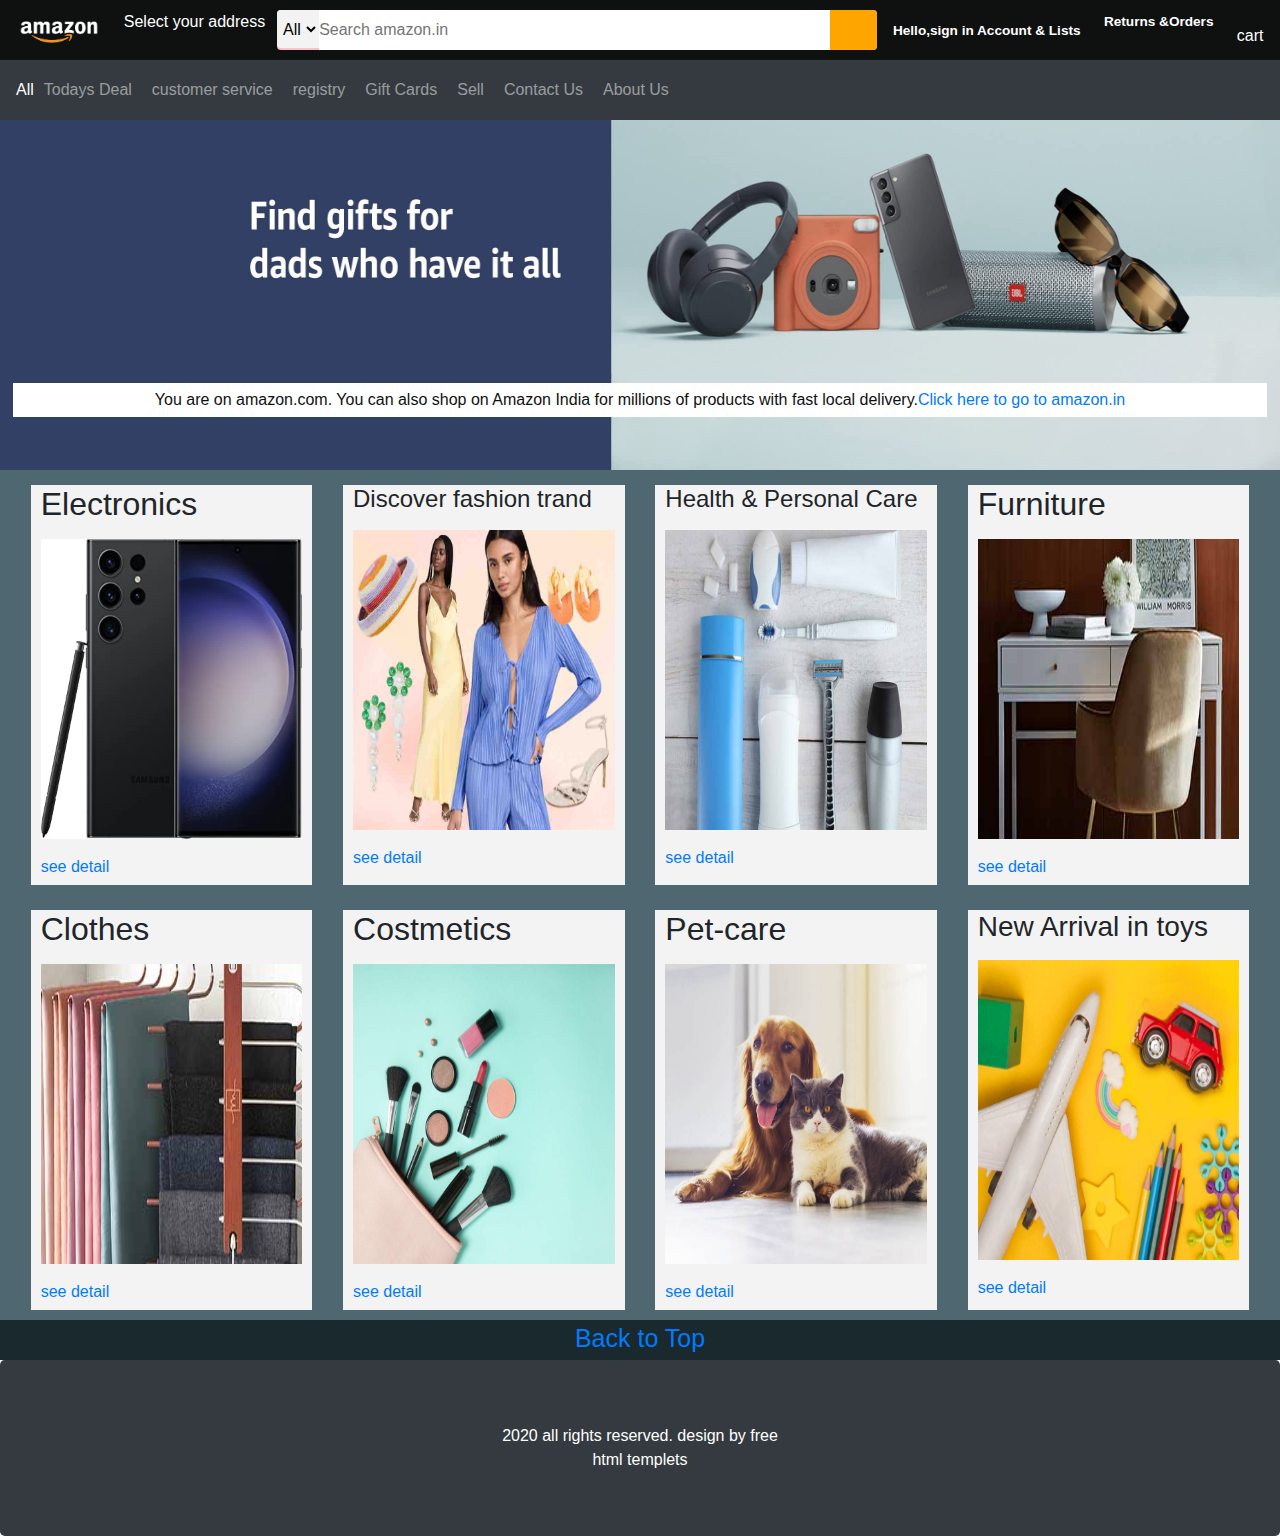
<file: index.html>
<!DOCTYPE html>
<html lang="en">
<head>
    <meta charset="UTF-8">
    <meta name="viewport" content="width=device-width, initial-scale=1.0">
    <title>Amazon</title>
    <link rel="stylesheet" href="css.css">
    <link rel="stylesheet" href="https://cdnjs.cloudflare.com/ajax/libs/font-awesome/6.4.0/css/all.min.css" integrity="sha512-iecdLmaskl7CVkqkXNQ/ZH/XLlvWZOJyj7Yy7tcenmpD1ypASozpmT/E0iPtmFIB46ZmdtAc9eNBvH0H/ZpiBw==" crossorigin="anonymous" referrerpolicy="no-referrer" />
    <link rel="stylesheet" href="bootstrap.css">
</head>
<body>
    <header class="sticky-top">
        <div class="navbar1" id="home">
            <div class=" logo1 border1">
                <img src="amazon_logo.png" alt="">
            </div>
            <div class="nav-add1 border1">
               
                <div class="icon1">
                    <i class="fa-solid fa-location-dot"></i>
                    <p class="p2">Select your address </p>
                </div>
            </div>
            <div class="nav-search1">
                <select class="search1">
                    <option value="all">All</option>
                </select>
                <input placeholder="Search amazon.in" class="search2">
                <div class="seach3"><i class="fa-solid fa-magnifying-glass"></i></div>
            </div>
            <div class="sign-nav1 border1">
                
                <a  href="login1.html" class="nav2" target="_blank">
                    Hello,sign in
                    Account & Lists</a>
            </div>
            <div class="nav-return1 border1">
                
                <p class="nav2">
                    Returns
                    &Orders</p>
                
            </div>
            <div class="nav-cart1 border1">
                <i class="fa-solid fa-cart-arrow-down"></i>
                cart
            </div>
        </div>
        <nav class=" sticky-top navbar navbar-expand-sm bg-dark navbar-dark ">
            <a href="#" style="color: white;">
                <i class="fa-solid fa-bars"></i>
                All
            </a>
            <button class="navbar-toggler" type="button" data-toggle="collapse">
                <span class="navbar-toggler-icon"></span>
            </button>
            <div class="collapse navbar-collapse">
                <ul class="navbar-nav" style="color:white;">
                    <li class="nav-item border1">
                        <a href="#" class="nav-link">Todays Deal</a>
                    </li>
                    <li class="nav-item border1">
                        <a href="#" class="nav-link">customer service</a>
                    </li>
                    <li class="nav-item border1">
                        <a href="#" class="nav-link">registry</a>
                    </li>
                    <li class="nav-item border1">
                        <a href="#" class="nav-link">Gift Cards</a>
                    </li>
                    <li class="nav-item border1">
                        <a href="#" class="nav-link">Sell</a>
                    </li>
                    <li class="nav-item border1">
                        <a href="contact.html" class="nav-link" target="_blank">Contact Us</a>
                    </li>
                    <li class="nav-item border1">
                        <a href="#" class="nav-link">About Us</a>
                    </li>
                </ul>
            </div>
        </nav>
    </header>
    <div class="hero1">
        <div class="hero-text1 ">
            You are on amazon.com. You can also shop on Amazon India for millions of products with fast local delivery.<a href="">Click here to go to amazon.in</a> 

        </div>
    </div>
    <div class="shop">
        <div class="box">
            <div class="b-con">
                <h2>Electronics</h2>
                <div class="box-img" style="background-image: url('box4_image.jpg');"></div>
                <a href="mobile.html">see detail</a>
            </div>
        </div>
        
        <div class="box">
            <div class="b-con">
                <h4>Discover fashion trand</h4>
                <div class="box-img" style="background-image: url('box8_image.jpg');"></div>
                <a href="">see detail</a>
            </div>
        </div>
        <div class="box">
            <div class="b-con">
                <h4>Health & Personal Care</h4>
                <div class="box-img" style="background-image: url('box2_image.jpg');"></div>
                <a href="">see detail</a>
            </div>
        </div>
        <div class=" box">
            <div class="b-con">
                <h2>Furniture</h2>
                <div class="box-img" style="background-image: url('box3_image.jpg');"></div>
                <a href="">see detail</a>
            </div>
        </div>
        
        <div class="box">
            <div class="b-con">
                <h2>Clothes</h2>
                <div class="box-img" style="background-image: url('box1_image.jpg');"></div>
                <a href="">see detail</a>
            </div>
        </div>
        <div class="box">
            <div class="b-con">
                <h2>Costmetics</h2>
                <div class="box-img" style="background-image: url('box5_image.jpg');"></div>
                <a href="">see detail</a>
            </div>
        </div>
        <div class="box">
            <div class="b-con">
                <h2>Pet-care</h2>
                <div class="box-img" style="background-image: url('box6_image.jpg');"></div>
                <a href="">see detail</a>
            </div>
        </div>
        <div class="box">
            <div class="b-con">
                <h3>New Arrival in toys</h3>
                <div class="box-img" style="background-image: url('box7_image.jpg');"></div>
                <a href="">see detail</a>
            </div>
        </div>
    </div>
</div>
<footer class="">
    <div class="f1 text-center text-light">
        <a href="index.html">Back to Top</a>
    </div>
    <div class="jumbotron text-center bg-dark" style="margin-bottom: 0;" >
            
        2020 all rights reserved. design by free<br /> html templets
    </div>


</footer>
</body>
</html>
</file>
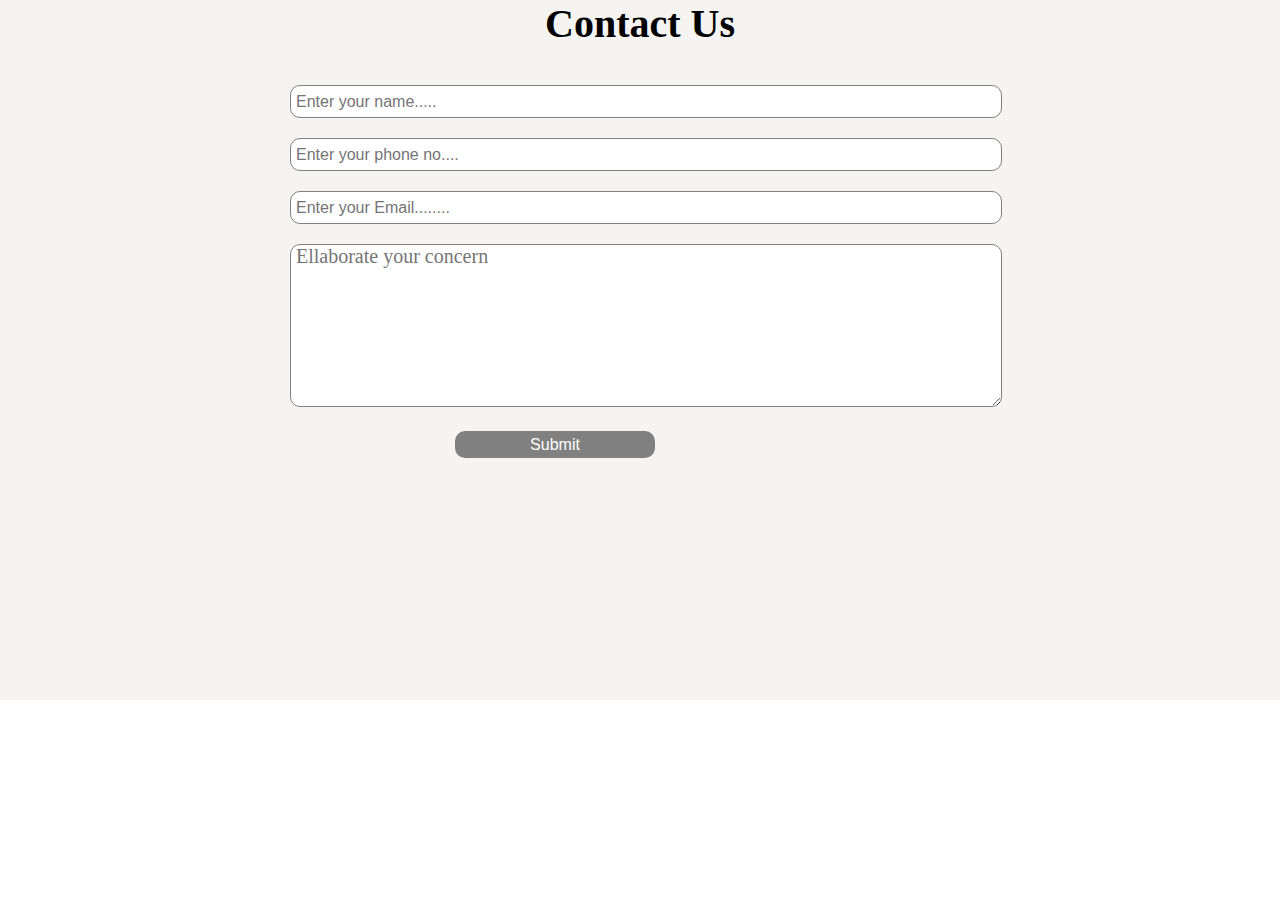
<file: contact.html>
<!DOCTYPE html>
<html lang="en">
<head>
    <meta charset="UTF-8">
    <meta name="viewport" content="width=device-width, initial-scale=1.0">
    <title>Document</title>
    <style>
        *{
            margin: 0px;
            padding: 0px;
        }
    .contact{
	background: #f5f4f3;
	
    }
    .text-center{
        text-align: center;
    }
    .form{
        max-width: 700px;
        margin: auto;
    }
    .form input{
        width: 100%;
        height: 27px;
        margin-top: 20px;
        font-size: 16px;
        border-radius: 10px ;
        border: 1px solid grey;
        padding: 2px 5px;
    }
    textarea{
        width: 100%;
        margin-top: 20px;
        font-size: 20px;
        border-radius: 10px ;
        border: 1px solid grey;
        padding: 0px 5px;
        font-family: vardana;
    }
    .submit input{
        width: 200px;
        background: grey;
        color: white;
        border: 2px solid grey;
        text-align: center;
        align-items: center;
        border-radius: 10px;
        margin: auto;
        margin-top: 20px;
        margin-left: 165px;
    }
    .submit input:hover{
        color: black ;
    }
    section{
            margin: auto;
         height: 700px;
    }
   h1{
    font-size: 40px;
    font-weight: bold;
   }

 </style>
</head>
<body>
    <section class="contact">
		<h1 class="text-center">Contact Us</h1><br>
        <form action="index.html" target="_blank">
		<div class="form">
			 <input type="text" name="name" id="name" placeholder="Enter your name.....">
		</div>
		<div class="form">
			<input type="number" name="phone" id="phone" placeholder="Enter your phone no....">
		</div>
		<div class="form">
			<input type="email" name="email" id="email" placeholder="Enter your Email........">
		</div>
		<div class="form">
			<textarea cols="50" rows="7" placeholder="Ellaborate your concern"></textarea>
		</div>
		<div class="form submit" >
			<input type="submit" name="submit" value="Submit">
		</div>
    </form>
	</section>
	
	
</body>
</html>
</file>
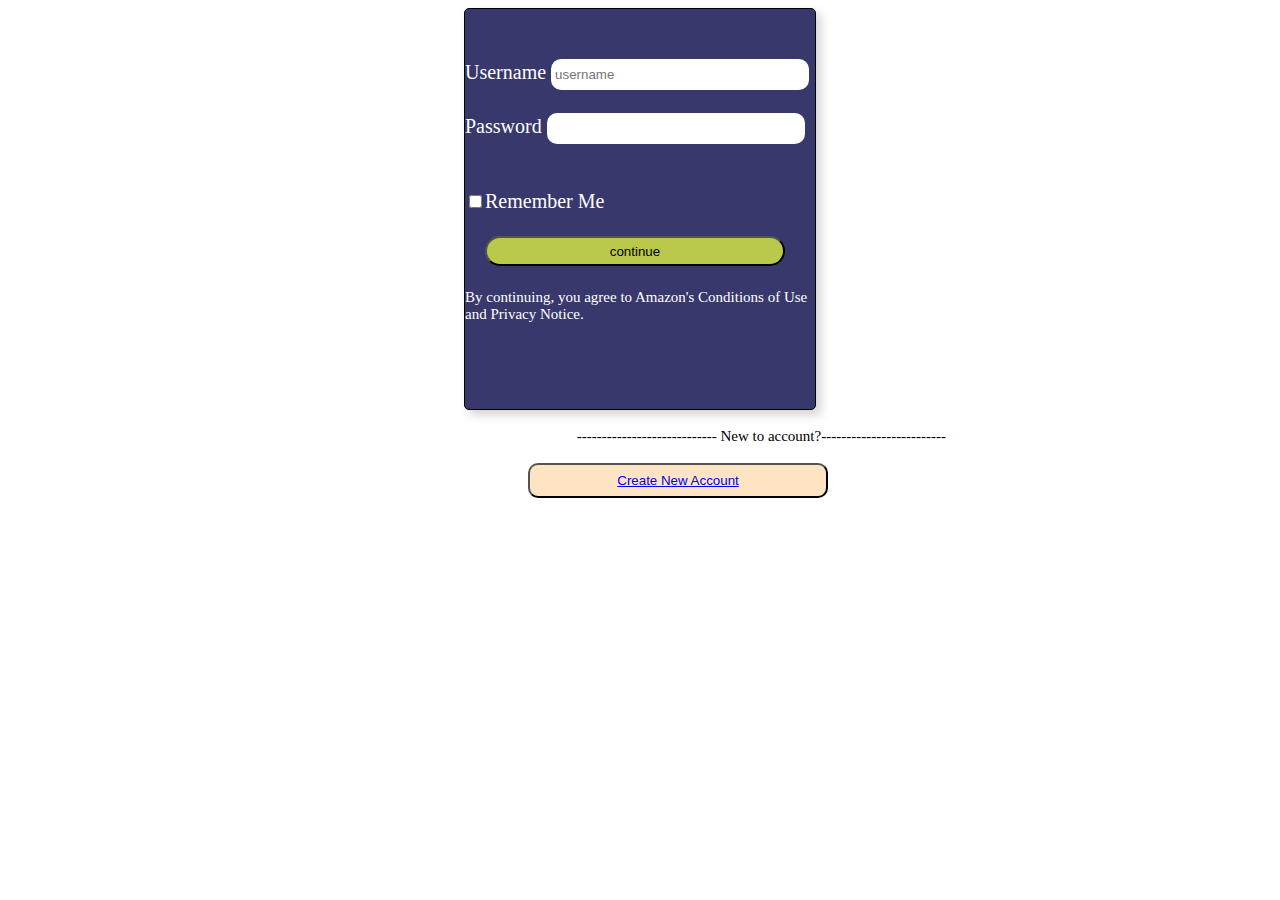
<file: login1.html>
<!DOCTYPE html>
<html lang="en">
<head>
    <meta charset="UTF-8">
    <meta name="viewport" content="width=device-width, initial-scale=1.0">
    <title>Log in page</title>
    <style>
        .log1{
            height: 400px;
            width: 350px;
            border: 1px solid black;
            border-radius: 5px;
            margin: auto;
            background-color: rgb(56, 56, 108);
            color: white;
            font-size: 20px;
            box-shadow: 5px 5px 10px rgba(208, 204, 204, 0.868);
        }
        .u1{
            
            height: 25px;
            
            border: 2px solid white;
            width: 250px;
            border-radius: 10px;
        }
        #c{
            height: 30px;
            width: 300px;
            background: rgb(186, 200, 76);
            border-radius: 50px;
            margin-left: 20px;
        }
        .c1{
            font-size:15px ;
        }
        .c3{
           height: 35px;
           width: 300px;
           background-color: bisque;
           margin-left: 520px; 
           border-radius: 10px;
        }
    </style>
</head>
<body>
    <div class="log1">
        Username <input type="text" placeholder="username" class="u1" style="margin-top: 50px;">
        <br />
        <br>
        Password <input type="password" class="u1" ><br>
        <br>
        <br>
        <div>
        <input type="checkbox" id="check1" class="form-check-input">Remember Me
        <br>
        <br>
        <button id="c">continue</button>
        <br>
        <br>
        <div class="c1">By continuing, you agree to Amazon's Conditions of Use and Privacy Notice.</div>

        
    </div>
    </div>
    <br>
    <div style="font-size: 15px; margin-left: 45%;">
      ---------------------------- New to account?-------------------------
    </div>
    <br>
    <div>
        <button class="c3">
            <a href="password.html" target="_blank">
            Create New Account</a></button>
    </div>
</body>
</html>
</file>
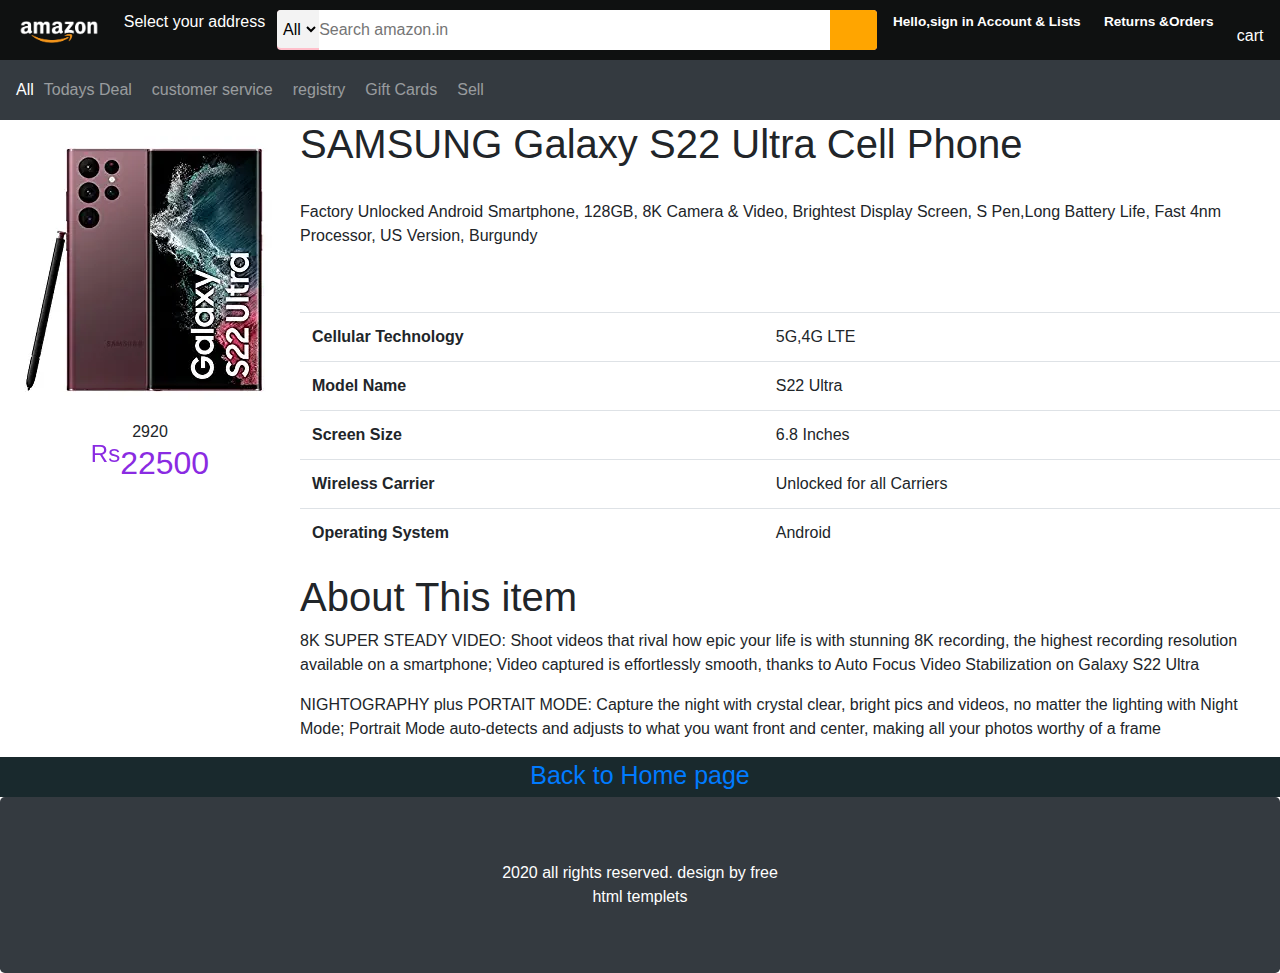
<file: mobile.html>
<!DOCTYPE html>
<html lang="en">
<head>
    <meta charset="UTF-8">
    <meta name="viewport" content="width=device-width, initial-scale=1.0">
    <title>Amazon</title>
    <link rel="stylesheet" href="css.css">
    <link rel="stylesheet" href="https://cdnjs.cloudflare.com/ajax/libs/font-awesome/6.4.0/css/all.min.css" integrity="sha512-iecdLmaskl7CVkqkXNQ/ZH/XLlvWZOJyj7Yy7tcenmpD1ypASozpmT/E0iPtmFIB46ZmdtAc9eNBvH0H/ZpiBw==" crossorigin="anonymous" referrerpolicy="no-referrer" />
    <link rel="stylesheet" href="bootstrap.css">
</head>
<body>
    <header>
        <div class="navbar1">
            <div class=" logo1 border1">
                <img src="amazon_logo.png" alt="">
            </div>
            <div class="nav-add1 border1">
               
                <div class="icon1">
                    <i class="fa-solid fa-location-dot"></i>
                    <p class="p2">Select your address </p>
                </div>
            </div>
            <div class="nav-search1">
                <select class="search1">
                    <option value="all">All</option>
                </select>
                <input placeholder="Search amazon.in" class="search2">
                <div class="seach3"><i class="fa-solid fa-magnifying-glass"></i></div>
            </div>
            <div class="sign-nav1 border1">
                
                <p class="nav2">
                    Hello,sign in
                    Account & Lists</p>
            </div>
            <div class="nav-return1 border1">
                
                <p class="nav2">
                    Returns
                    &Orders</p>
                
            </div>
            <div class="nav-cart1 border1">
                <i class="fa-solid fa-cart-arrow-down"></i>
                cart
            </div>
        </div>
        <nav class="navbar navbar-expand-sm bg-dark navbar-dark">
            <a href="#" style="color: white;">
                <i class="fa-solid fa-bars"></i>
                All
            </a>
            <button class="navbar-toggler" type="button" data-toggle="collapse">
                <span class="navbar-toggler-icon"></span>
            </button>
            <div class="collapse navbar-collapse">
                <ul class="navbar-nav" style="color:white;">
                    <li class="nav-item border1">
                        <a href="#" class="nav-link">Todays Deal</a>
                    </li>
                    <li class="nav-item border1">
                        <a href="#" class="nav-link">customer service</a>
                    </li>
                    <li class="nav-item border1">
                        <a href="#" class="nav-link">registry</a>
                    </li>
                    <li class="nav-item border1">
                        <a href="#" class="nav-link">Gift Cards</a>
                    </li>
                    <li class="nav-item border1">
                        <a href="#" class="nav-link">Sell</a>
                    </li>
                    <li class="nav-item border1">
                        <a href="#" class="nav-link"></a>
                    </li>
                </ul>
            </div>
        </nav>
    </header>
    <div style="display : flex">
        <div>
            <img src="mobile.jpg" alt="">
            <div class="rat" style="text-align: center;">
                <i class="fa-solid fa-star" style="color: #eef218;"></i>
                <i class="fa-solid fa-star" style="color: #eef218;"></i>
                <i class="fa-solid fa-star" style="color: #eef218;"></i>
                <i class="fa-solid fa-star" style="color: #eef218;"></i>
                <i class="fa-solid fa-star-half-stroke" style="color: #eef218;"></i>
                2920
            </div>
            <h2 class="price" style="text-align: center;"><sup>Rs</sup>22500</h2>
        </div>
        <div>
            <h1>SAMSUNG Galaxy S22 Ultra Cell Phone</h1>
            <br>
            <p>Factory Unlocked Android Smartphone, 128GB, 
                8K Camera & Video, Brightest Display Screen, 
                S Pen,Long Battery Life, Fast 4nm Processor,
                 US Version, Burgundy</p>
                <br >
                <br >
            <table class="table">
                <tr>
                    <th>Cellular Technology</th>
                    <td>5G,4G LTE</td>
                </tr>
                <tr>
                    <th>Model Name</th>
                    <td>S22 Ultra</td>
                </tr>
                <tr>
                    <th>Screen Size</th>
                    <td>6.8 Inches</td>
                </tr>
                <tr>
                    <th>Wireless Carrier</th>
                    <td>Unlocked for all Carriers</td>
                </tr>
                <tr>
                    <th>Operating System</th>
                    <td>Android</td>
                </tr>
            </table>
            <div>
                <h1>About This item</h1>
                <p>8K SUPER STEADY VIDEO: Shoot videos that rival how epic your life is with stunning 8K recording, the highest recording resolution available on a smartphone; Video captured is effortlessly smooth, thanks to Auto Focus Video Stabilization on Galaxy S22 Ultra</p>
                
                <p>NIGHTOGRAPHY plus PORTAIT MODE: Capture the night with crystal clear, bright pics and videos, no matter the lighting with Night Mode; Portrait Mode auto-detects and adjusts to what you want front and center, making all your photos worthy of a frame</p>
            </div>
        </div>
    </div>

    <footer>
        <div class="f1 text-center text-light">
            <a href="index.html">Back to Home page</a>
        </div>
        <div class="jumbotron text-center bg-dark" style="margin-bottom: 0;" >
                
            2020 all rights reserved. design by free<br /> html templets
        </div>
    
    
    </footer>
</body>
</file>
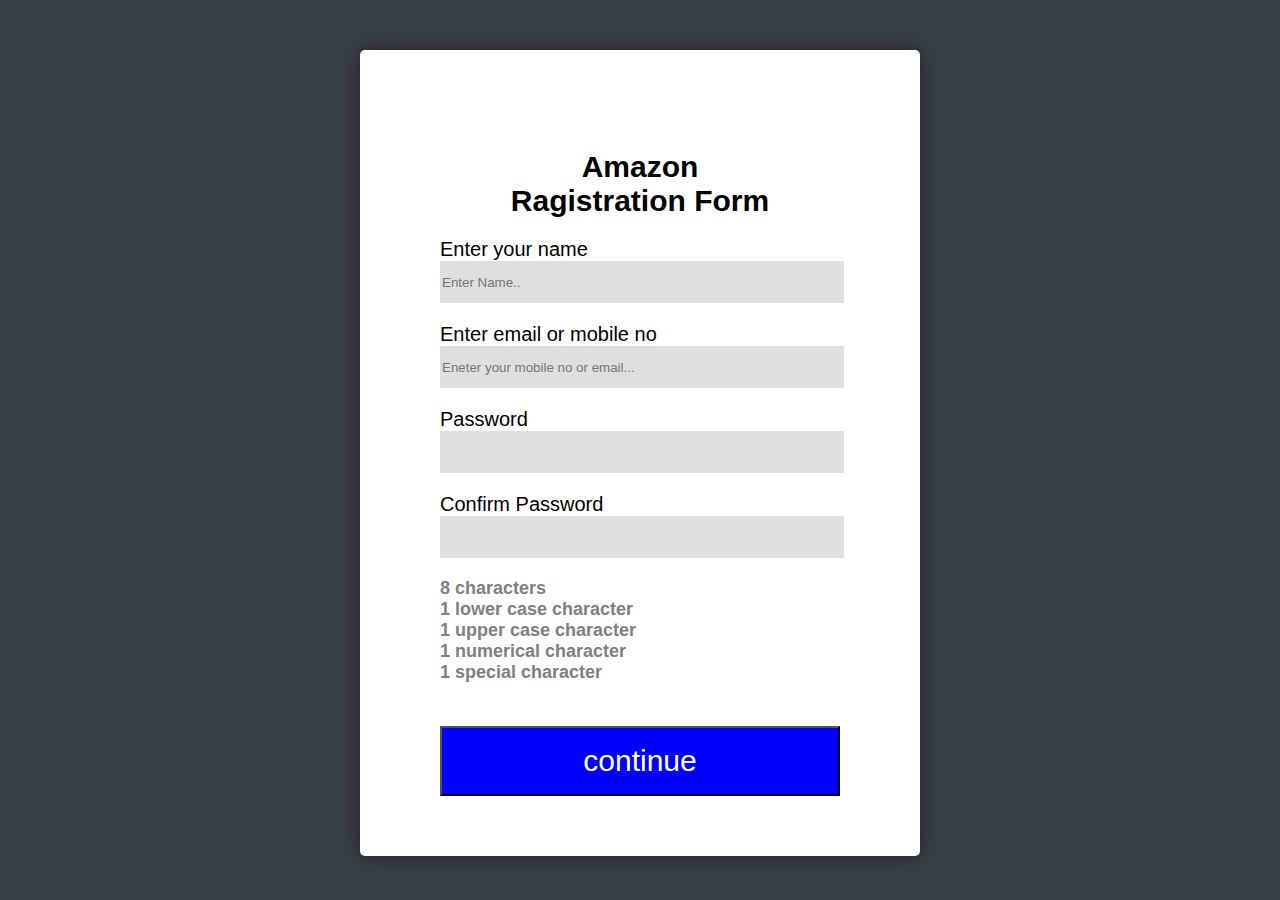
<file: password.html>
<!DOCTYPE html>
<html>
<head>
	<meta charset="utf-8">
	<meta name="viewport" content="width=device-width, initial-scale=1">
	<title>password</title>
	<style type="text/css">
		body{
			background: #384047;
			font-family: sans-serif;
			font-size: 10px;
		}
		form{
			background: #fff;
			padding: 4em 4em 2em;
			max-width: 400px;
			margin: 50px auto 0;
			box-shadow: 0 0 1em #222;
			border-radius: 5px;
			font-size: 20px;
		}
		#mb{
			background: rgba(192, 192, 192, 0.5);
			border: rgba(192, 192, 192, 0.4);
			height: 40px;
			min-width: 400px;
		}
		#username{
			background: rgba(192, 192, 192, 0.5);
			border: rgba(192, 192, 192, 0.4);
			height: 40px;
			min-width: 400px;
		}
		#password{
			background: rgba(192, 192, 192, 0.5);
			border: rgba(192, 192, 192, 0.4);
			height: 40px;
			min-width: 400px;
		}
		#conf-password{
			background: rgba(192, 192, 192, 0.5);
			border: rgba(192, 192, 192, 0.4);
			height: 40px;
			min-width: 400px;
		}
		#submit{
			height: 70px;
			min-width: 400px;
			text-align: center;
			background: blue;
			color: white;
			font-size: 30px;
		}
		#alert{
			color: red;
			font-size: 17px;
			margin-top: 3px;
			display: block;

		}
		.password-chack{
			display: flex;
			color: grey;
			font-weight: bold;
			font-size: 18px;
		}
	</style>
</head>
<body>
	<form action="index.html" target="_blank">
		<p>
		<h1 style="font-size: 30px; text-align: center; ">Amazon <br> Ragistration Form</h1>
		</p>
		<p>
			<label for="username">Enter your name</label><br />
			<input type="text" name="username" id="username" placeholder="Enter Name.."  autocomplete="off" />
		</p> 	
		<p>
			<label for="mobileno">Enter email or mobile no</label><br />
			<input type="text" name="mobileno" id="mb" placeholder="Eneter your mobile no or email...">
		</p>
		<p>
			<label for="password">Password</label><br />
			<input type="password" name="password" id="password"  autocomplete="off" onkeyup="passchack(this.value)" />
		</p>
		<p>
			<label for="conf-password"> Confirm Password</label><br />
			<input type="password" name="conf-password" id="conf-password" onkeyup="test(this)" autocomplete="off" />
		</p>
		<p>
			<label class="password-chack"> 8 characters</label>
			<label class="password-chack"> 1 lower case character</label>
			<label class="password-chack"> 1 upper case character</label>
			<label class="password-chack"> 1 numerical character</label>
			<label class="password-chack"> 1 special character</label>
		</p>
		<p>
			<error id="alert" > </error><br />
			<input type="submit" name="submit" id="submit" value="continue">
		</p>
		

	</form>
</body>
<script type="text/javascript">

	//for pasword validation
	 // var password = document.getElementById('password');
	 // var flag = 1;
	 // function test(e) {
	 // 	if(e.value.length >0){
	 // 		if(e.value != password.value){
	 // 			document.getElementById('alert').innerText = "confirm password does not match";
	 // 			flag = 0;
	 // 		}else{
	 // 			document.getElementById('alert').innerText = "";
	 // 			flag = 1;
	 // 		}
	 // 	}else{
	 // 		document.getElementById('alert').innerText = "enter confirm password";
	 // 		flag = 0;
	 // 	}
	 // }
	 // function validate() {
	 // 	if(flag==1){
	 // 		return true;
	 // 	}
	 // 	else{
	 // 		return false;
	 // 	}
	 // }

	// for capslock validation
	 // window.addEventListener('keyup',event => {
	 // 	var iscaps = event.getModifierState('CapsLock');
	 // 	if(iscaps){
	 // 		document.getElementById('alert').innerText = " WARNING ! Capslock is on "
	 // 	}else{
	 // 		document.getElementById('alert').innerText = "";
	 // 	}
	 // })

	// for space validation
	 // var patten = /\s/g;
	 
	 	 // function white(data){
	 // 	var isspace = patten.test(data);
	 // 	if(isspace){
	 // 		document.getElementById('alert').innerText = "Space Is Not Allowed"
	 // 	}else{
	 // 		document.getElementById('alert').innerText = "";
	 // 	}
	 // }
	function passchack(data) {
		var pass = document.getElementsByClassName('password-chack');
		const lowercase = new RegExp('(?=.*[a-z])');
		const uppercase = new RegExp('(?=.*[A-Z])');
		const number = new RegExp('(?=.*[0-9])');
		const special = new RegExp('(?=.*[!@#\s%\^&\*])');
		const eigthchar = new RegExp('(?=.{8,})');

		if(eigthchar.test(data)){
			pass[0].style.color = "green";
		}else{
			pass[0].style.color = "grey";
		}
		if(lowercase.test(data)){
			pass[1].style.color = "green";
		}else{
			pass[1].style.color = "grey";
		}
		if(uppercase.test(data)){
			pass[2].style.color = "green";
		}else{
			pass[2].style.color = "grey";
		}
		if(number.test(data)){
			pass[3].style.color = "green";
		}else{
			pass[3].style.color = "grey";
		}
		if(special.test(data)){
			pass[4].style.color = "green";
		}else{
			pass[4].style.color = "grey";
		}
	}
</script>
</html>
</file>
<file: css.css>
* {
    margin: 0;
    padding: 0;
    font-family: Arial;
    border: border-box;
}

.navbar1 {
    display: flex;
    position: sticky;
	top: 0;
	cursor: pointer;
    height: 60px;
    background: #0f1111;
    color: white;
   
    align-items: center;
    justify-content: space-evenly;
   
    
}

.logo1 {
    height: 50px;
    width: 100px;

}

.logo1 img {
    height: 50px;
    width: 100%;

}

.border1 {
    border: 2px solid transparent;

}

.border1:hover {
    border: 2px solid white;
    border-radius: 5px;
}

.nav-add1{
    display: inline;
    height: 45px;


}

.p1 {
    font-size: 0.75rem;
    color: #d6d6d6;
    margin-left: 15px;
}

.p2 {
    font-size: 1rem;
    margin-left: 3px;
}

.icon1{
    display: flex;
    align-items: center;
}

    .nav-search1 {
        display: flex;
        justify-content: space-evenly;
        width: 600px;
        background: pink;
        height: 40px;
        border-radius: 4px;
    }

    .nav-search1:hover {
        border: 2px solid orange;
    }

    .search1 {
        height:38px;
        background: #f3f3f3;
        border-top-left-radius: 4px;
        border-bottom-left-radius: 4px;
        width: 50px;
        text-align: center;
        border: none;
    }

    .search2 {
        /* height: 40px; */

        width: 100%;
        font-size: 1rem;
        border: none;
    }

    .seach3 {
        width: 55px;
        background: orange;
        border-top-right-radius: 4px;
        border-bottom-right-radius: 4px;
        display: flex;
        justify-content: center;
        align-items: center;
        font-size: 1.2rem;
        color: #0f1111;
    }

.nav1 {
    font-size: 0.7rem;
}

.nav2 {
    font-size: 0.85rem;
    font-weight: 700;
    text-decoration: none;
    color: white;

}

.sign-nav1 {
    padding: 5px;
}

.nav-return1 {
    padding: 5px;
}

.nav-cart1 i {
    font-size: 30px;
}

.nav-cart1 {
    padding: 5px;
}



.p-icon {
    font-size: 18px;
    width: 60px;
    padding: 5px;

}

.p-text p {
    display: inline;
    margin-left: 15px;
    /* justify-content: space-evenly; */
    padding: 7px;

}

.p-text {
    width: 75%;
}

.img img {
    text-align: right;
}

img {
    text-align: right;
}

.hero1{
    background-image: url("hero_image.jpg");
    height: 350px;
    width: 100%;
    background-size: 100% 600px;
    position: relative;
}

.hero-text1 {
    width: 98%;
    margin: 1%;
    background: white;
    color: #0f1111;
    position: absolute;
    top: 250px;
    padding-top: 5px;
    padding-bottom: 5px;
    text-align: center;
}

.shop {
    display: flex;
    flex-wrap: wrap;
    justify-content: space-evenly;
    background: #4f6771;
    
}

.box{
    margin-top: 15px;
    margin-bottom: 10px;
    height: 400px;
    width: 22%;
    background: #f3f3f3;

}

.b-con {
    margin-left: 10px;
    margin-right: 10px;
}

.b-con p {
    color: rgb(73, 104, 138);

}
.box-img{
    height: 300px;
    background-size: 100% 300px;
    margin-top: 1rem;
    margin-bottom: 1rem;
}

.nav_a{
    display: flex;
    text-decoration: none;

}
footer{
    color: white;
    bottom: 0px;
}
.f1{
    height: 40px;
    background-color: rgb(25, 41, 45);
    width: 100%;
    font-size: 25px;
   
}

.price{
    color: blueviolet;
}
</file>
